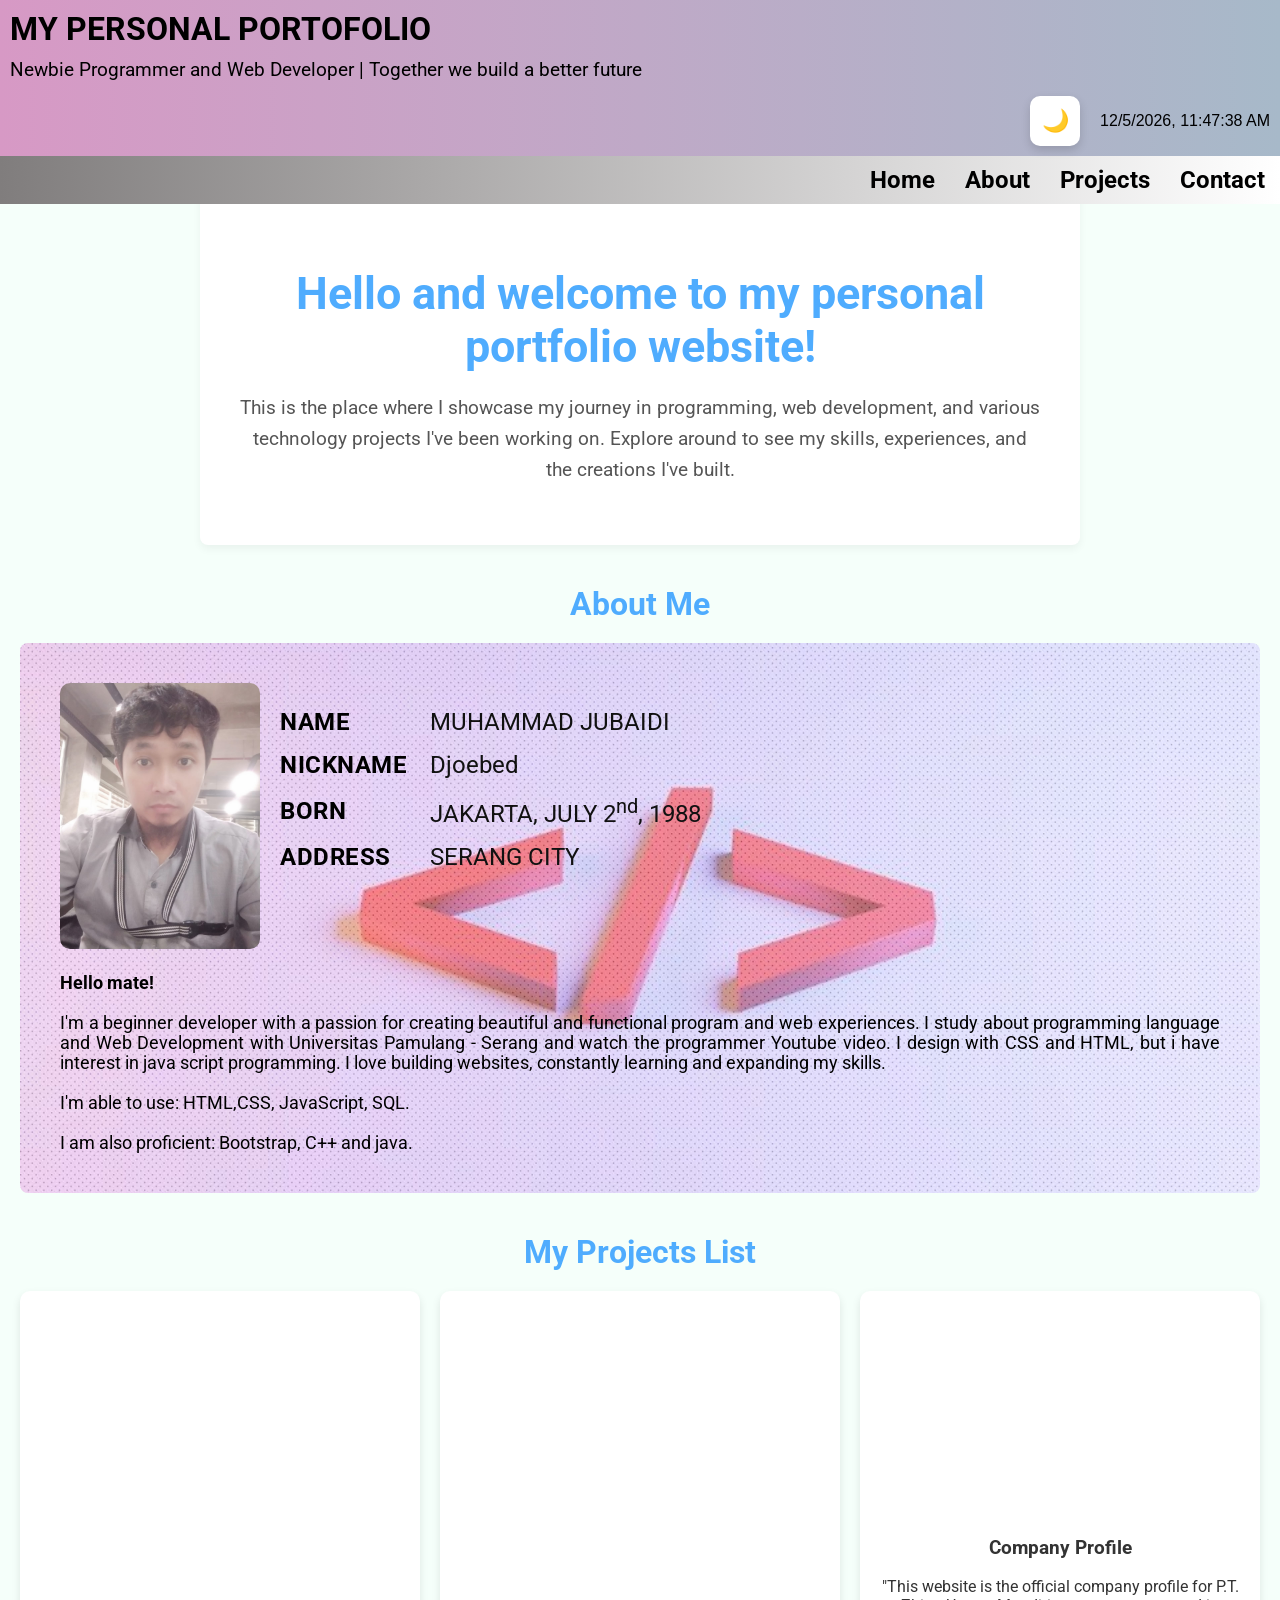
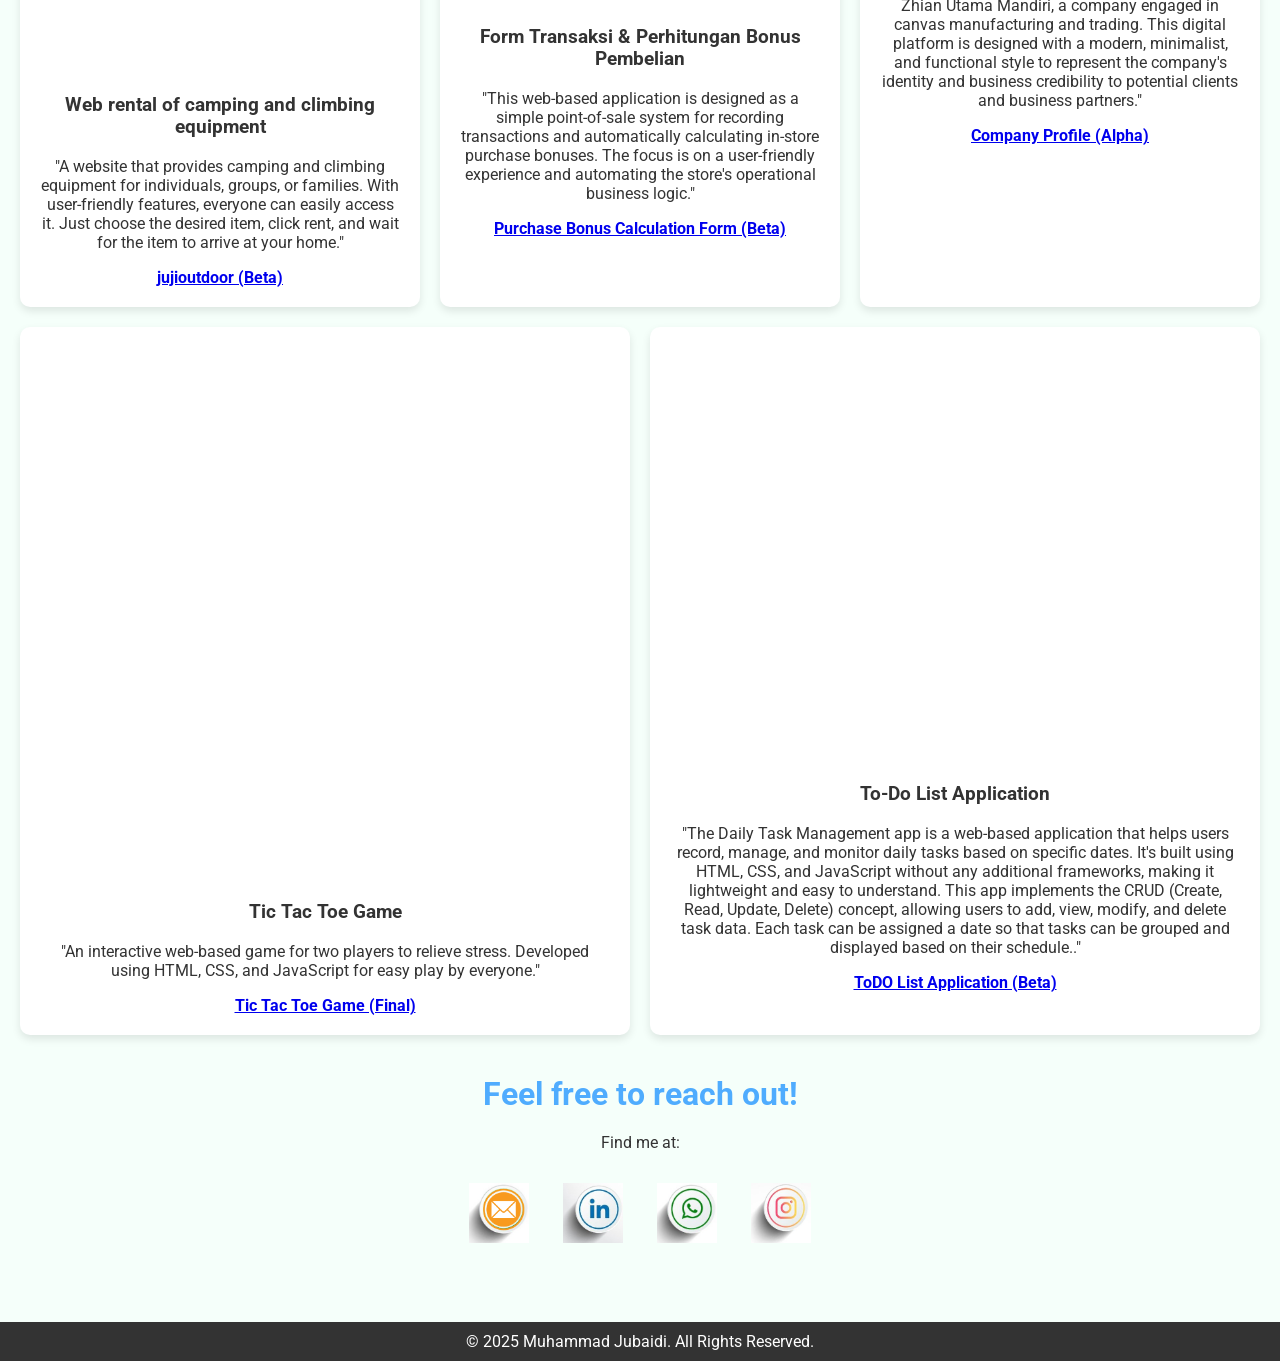
<file: Main page/index.html>
<!doctype html>
<html lang="en">
  <head>
    <meta charset="UTF-8" />
    <meta name="viewport" content="width=device-width, initial-scale=1.0" />
    <title>M. Jubaidi Portfolio</title>
    <link rel="stylesheet" href="Style.css" />
    <link
      href="https://fonts.googleapis.com/css2?family=Roboto:wght@300;400;700&display=swap"
      rel="stylesheet"
    />
    <link rel="icon" href="Immage/mj_icon.png" type="image/x-icon" />

    <link rel="stylesheet" href="https://unpkg.com/aos@next/dist/aos.css" />
  </head>
  <body>

<div class="top-bar">
    <header>
      <h1>MY PERSONAL PORTOFOLIO</h1>
      <p>
        Newbie Programmer and Web Developer | Together we build a better future
      </p>
      <div class="header-right">
        <button id="themeBtn">🌙</button>
        <div id="currentTime"></div>
      </div>
    </header>

    <nav>
      <a href="#">Home</a>
      <a href="#about">About</a>
      <a href="#projects">Projects</a>
      <a href="#contact">Contact</a>
    </nav>
</div>

    <div class="container">
      <section id="home" class="section">
        <div class="home-content">
          <h1>Hello and welcome to my personal portfolio website!</h1>
          <p>
            This is the place where I showcase my journey in programming, web
            development, and various technology projects I've been working on.
            Explore around to see my skills, experiences, and the creations I've
            built.
          </p>
        </div>
      </section>

      <section id="about" class="section">
        <h2>About Me</h2>
        <div class="about">
          <div data-aos="zoom-in" data-aos-duration="500">
            <img src="Immage/Djoebed.jpg" alt="MyPhoto" />
          </div>

          <div class="profile-info">
            <div class="info-item">
              <span class="info-label">NAME</span>
              <span class="info-value">MUHAMMAD JUBAIDI</span>
            </div>
            <div class="info-item">
              <span class="info-label">NICKNAME</span>
              <span class="info-value">Djoebed</span>
            </div>
            <div class="info-item">
              <span class="info-label">BORN</span>
              <span class="info-value">JAKARTA, JULY 2<sup>nd</sup>, 1988</span>
            </div>
            <div class="info-item">
              <span class="info-label">ADDRESS</span>
              <span class="info-value">SERANG CITY</span>
            </div>
          </div>

          <p>
            <b>Hello mate!</b> <br /><br />I'm a beginner developer with a
            passion for creating beautiful and functional program and web
            experiences. I study about programming language and Web Development
            with Universitas Pamulang - Serang and watch the programmer Youtube
            video. I design with CSS and HTML, but i have interest in java
            script programming. I love building websites, constantly learning
            and expanding my skills. <br /><br />I'm able to use: HTML,CSS,
            JavaScript, SQL. <br /><br />I am also proficient: Bootstrap, C++
            and java.
          </p>
        </div>
      </section>

      <section id="projects" class="section">
        <h2>My Projects List</h2>
        <div class="projects">
          <div class="project">
            <div data-aos="zoom-in" data-aos-duration="500">
              <img
                src="Immage/Jujioutdoor.jpg"
                alt="Project 1"
                class="project-img"
              />
            </div>
            <h3>Web rental of camping and climbing equipment</h3>
            <p>
              "A website that provides camping and climbing equipment for
              individuals, groups, or families. With user-friendly features,
              everyone can easily access it. Just choose the desired item, click
              rent, and wait for the item to arrive at your home."
            </p>
            <a href="jujioutdoor/jujioutdoor.html" target="_blank">
              <strong>jujioutdoor (Beta)</strong></a
            >
          </div>

          <div class="project">
            <div data-aos="zoom-in" data-aos-duration="500">
              <img src="Immage/Main_.png" alt="Project 2" class="project-img" />
            </div>
            <h3>Form Transaksi & Perhitungan Bonus Pembelian</h3>
            <p>
              "This web-based application is designed as a simple point-of-sale
              system for recording transactions and automatically calculating
              in-store purchase bonuses. The focus is on a user-friendly
              experience and automating the store's operational business logic."
            </p>
            <a
              href="https://djoebed.github.io/Form-Pembelian-Barang/"
              target="_blank"
            >
              <strong>Purchase Bonus Calculation Form (Beta)</strong></a
            >
          </div>

          <div class="project">
            <div data-aos="zoom-in" data-aos-duration="500">
              <img
                src="Immage/profile_.png"
                alt="Project 3"
                class="project-img"
              />
            </div>
            <h3>Company Profile</h3>
            <p>
              "This website is the official company profile for P.T. Zhian Utama
              Mandiri, a company engaged in canvas manufacturing and trading.
              This digital platform is designed with a modern, minimalist, and
              functional style to represent the company's identity and business
              credibility to potential clients and business partners."
            </p>
            <a
              href="https://djoebed.github.io/Company-Profile/Company%20Profile/index.html"
              target="_blank"
            >
              <strong>Company Profile (Alpha)</strong></a
            >
          </div>

          <div class="project">
            <div data-aos="zoom-in" data-aos-duration="500">
              <img
                src="Immage/TcToe_.png"
                alt="Project 4"
                class="project-img"
              />
            </div>
            <h3>Tic Tac Toe Game</h3>
            <p>
              "An interactive web-based game for two players to relieve stress.
              Developed using HTML, CSS, and JavaScript for easy play by
              everyone."
            </p>
            <a
              href="https://djoebed.github.io/Tic_Tac_Toe_Game/Tic Tac Toe/index.html"
              target="_blank"
              ><strong>Tic Tac Toe Game (Final)</strong></a
            >
          </div>

          <div class="project">
            <div data-aos="zoom-in" data-aos-duration="500">
              <img
                src="Immage/todolist_.png"
                alt="Project 5"
                class="project-img"
              />
            </div>
            <h3>To-Do List Application</h3>
            <p>
              "The Daily Task Management app is a web-based application that
              helps users record, manage, and monitor daily tasks based on
              specific dates. It's built using HTML, CSS, and JavaScript without
              any additional frameworks, making it lightweight and easy to
              understand. This app implements the CRUD (Create, Read, Update,
              Delete) concept, allowing users to add, view, modify, and delete
              task data. Each task can be assigned a date so that tasks can be
              grouped and displayed based on their schedule.."
            </p>
            <a
              href="https://djoebed.github.io/To-do-list-aplication/"
              target="_blank"
              ><strong>ToDO List Application (Beta)</strong></a
            >
          </div>
        </div>
      </section>

      <section id="contact" class="section">
        <h2>Feel free to reach out!</h2>
        <div class="contact">
          <p>Find me at:</p>
          <a href="mailto:djoebed@outlook.com">
            <img
              src="Immage/email.png"
              alt="email.png"
              style="width: 60px; height: 60px"
          /></a>
          <a href="https://linkedin.com/in/muhammad jubaidi" target="_blank">
            <img
              src="Immage/Linkdin.jpg"
              alt="Linkdin.jpg"
              style="width: 60px; height: 60px"
          /></a>
          <a href="#" onclick="sendWhatsApp()">
            <img
              src="Immage/WA.jpg"
              alt="WhatsApp"
              style="width: 60px; height: 60px"
            />
          </a>
          <a href="https://www.instagram.com/djoebed" target="_blank">
            <img
              src="Immage/IG.jpg"
              alt="Instagram.jpg"
              style="width: 60px; height: 60px"
          /></a>
        </div>
      </section>
    </div>

    <div id="imageModal" class="modal">
      <span class="close-modal">&times;</span>
      <img class="modal-content" id="modalImg" />
      <div id="modalCaption"></div>
    </div>

    <button id="backToTop" class="back-to-top" title="Kembali ke Atas">
      &#8593;
    </button>

    <script src="Script.js"></script>

    <script src="https://unpkg.com/aos@next/dist/aos.js"></script>
    <script>
      AOS.init({
        once: false,
      });
    </script>

    <footer>&copy; 2025 Muhammad Jubaidi. All Rights Reserved.</footer>
  </body>
</html>
</file>
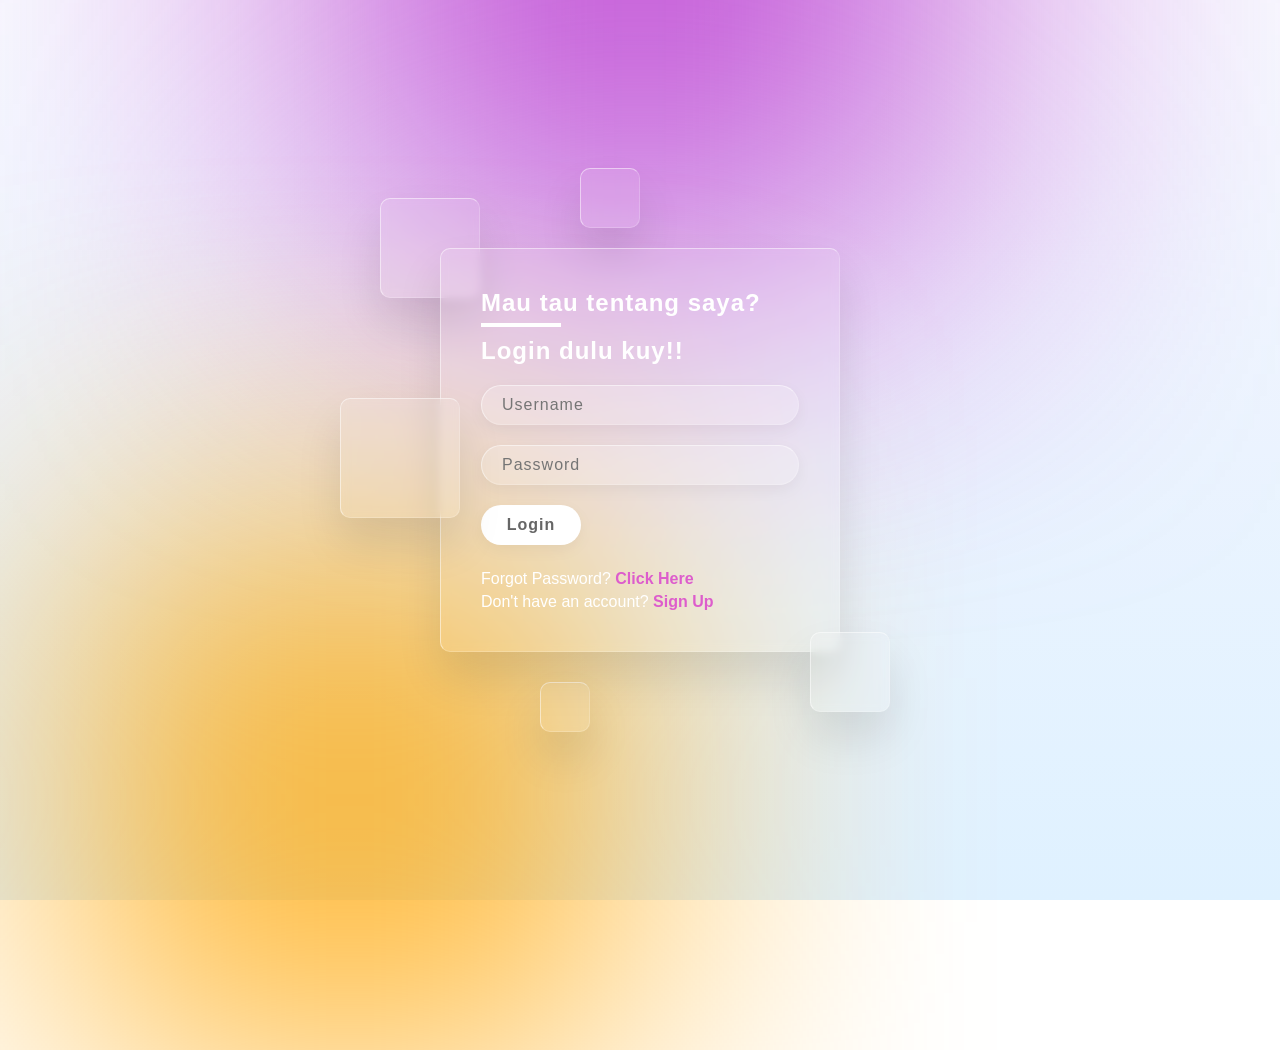
<file: login.html>
<!DOCTYPE html>
<html lang="en">
<head>
  <meta charset="UTF-8">
  <meta name="viewport" content="width=device-width, initial-scale=1.0">
  <title>Document</title>
  <link rel="stylesheet" href="style.css">
</head>
<body>
  <section>
    <div class="colour"></div>
    <div class="colour"></div>
    <div class="colour"></div>
    <div class="box">
        <div class="square" style="--i: 0"></div>
        <div class="square" style="--i: 1"></div>
        <div class="square" style="--i: 2"></div>
        <div class="square" style="--i: 3"></div>
        <div class="square" style="--i: 4"></div>
        <div class="container">
            <div class="form">
                <h2>Mau tau tentang saya?</h2>
                <h3>Login dulu kuy!!</h3>
                <form onsubmit="return login()">
                    <div class="input__box">
                        <input type="text" placeholder="Username" />
                    </div>
                    <div class="input__box">
                        <input type="password" placeholder="Password" />
                    </div>
                    <div class="input__box">
                        <input type="submit" value="Login" />
                    </div>
                    <p class="forget">
                        Forgot Password? <a href="#">Click Here</a>
                    </p>
                    <p class="forget">
                        Don't have an account? <a href="#">Sign Up</a>
                    </p>
                </form>
            </div>
        </div>
    </div>
  </section>
  <script src="script.js"></script>
</body>
</html>
</file>
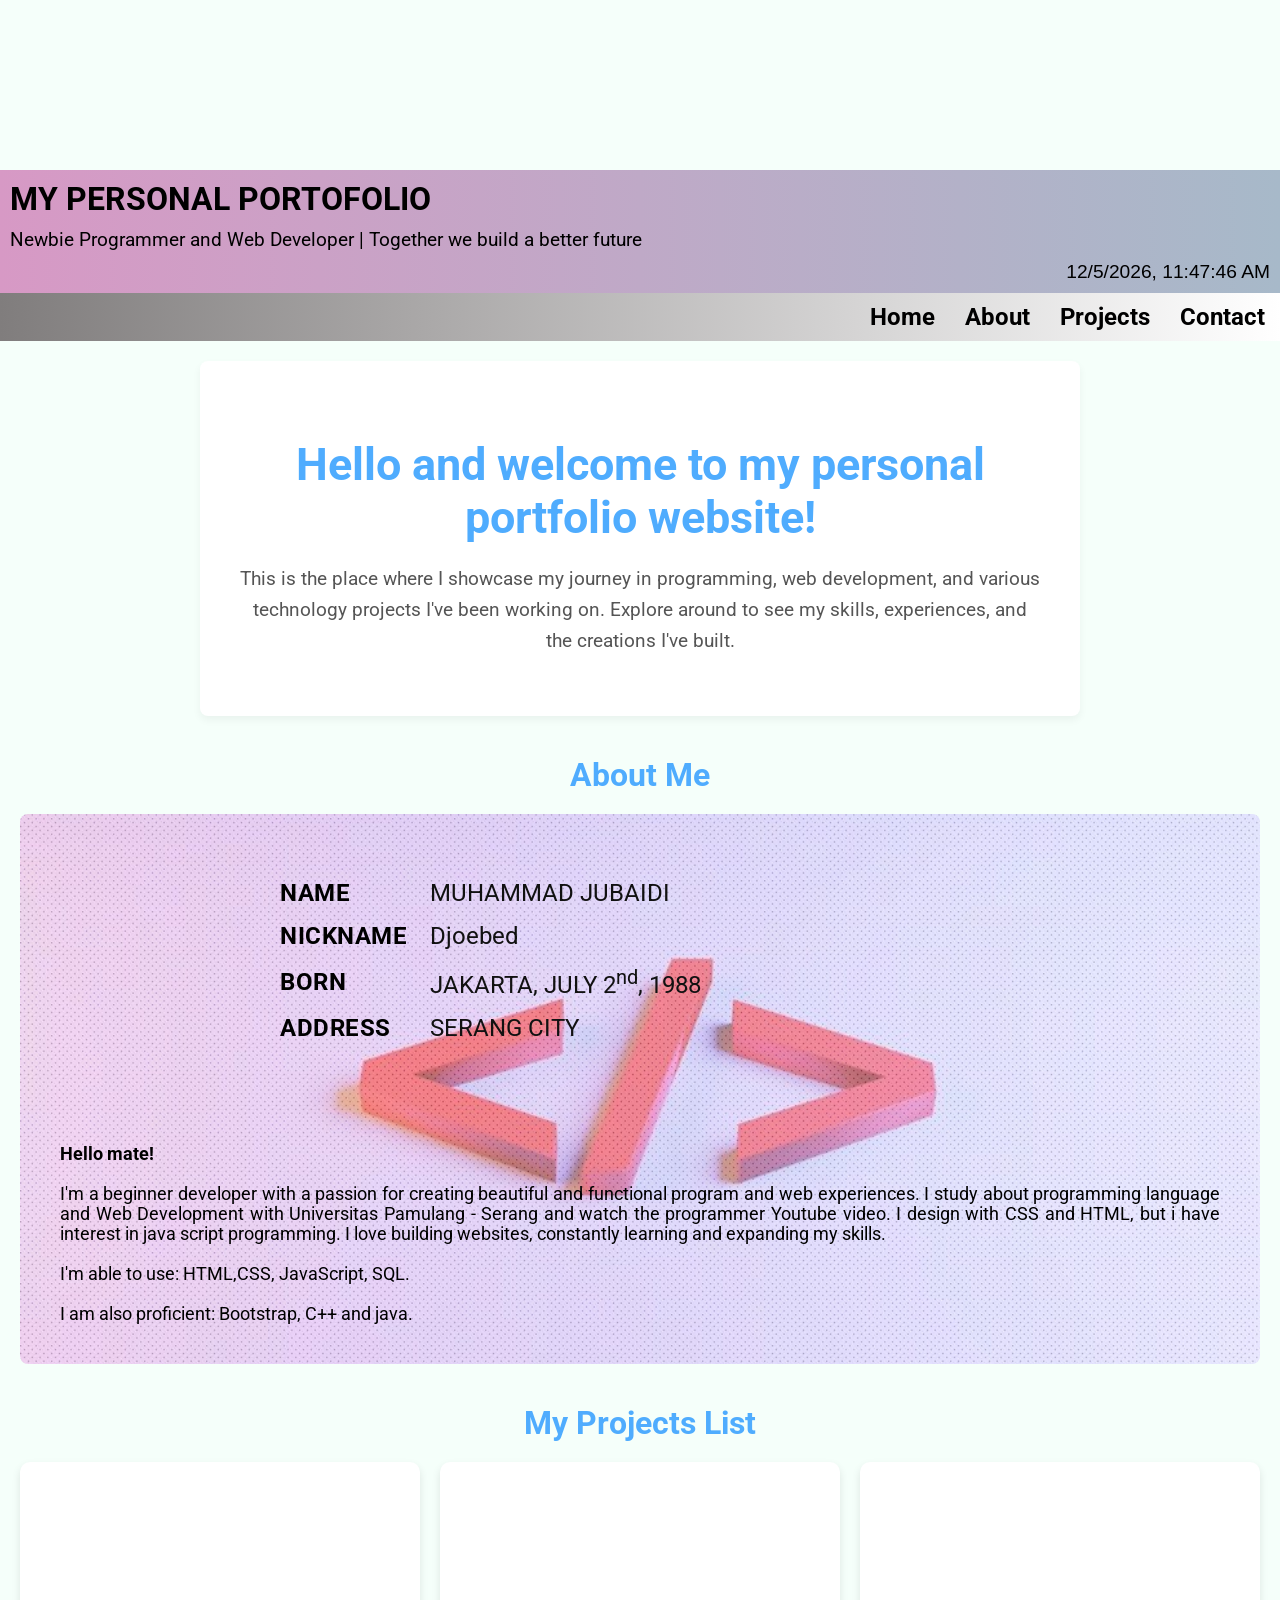
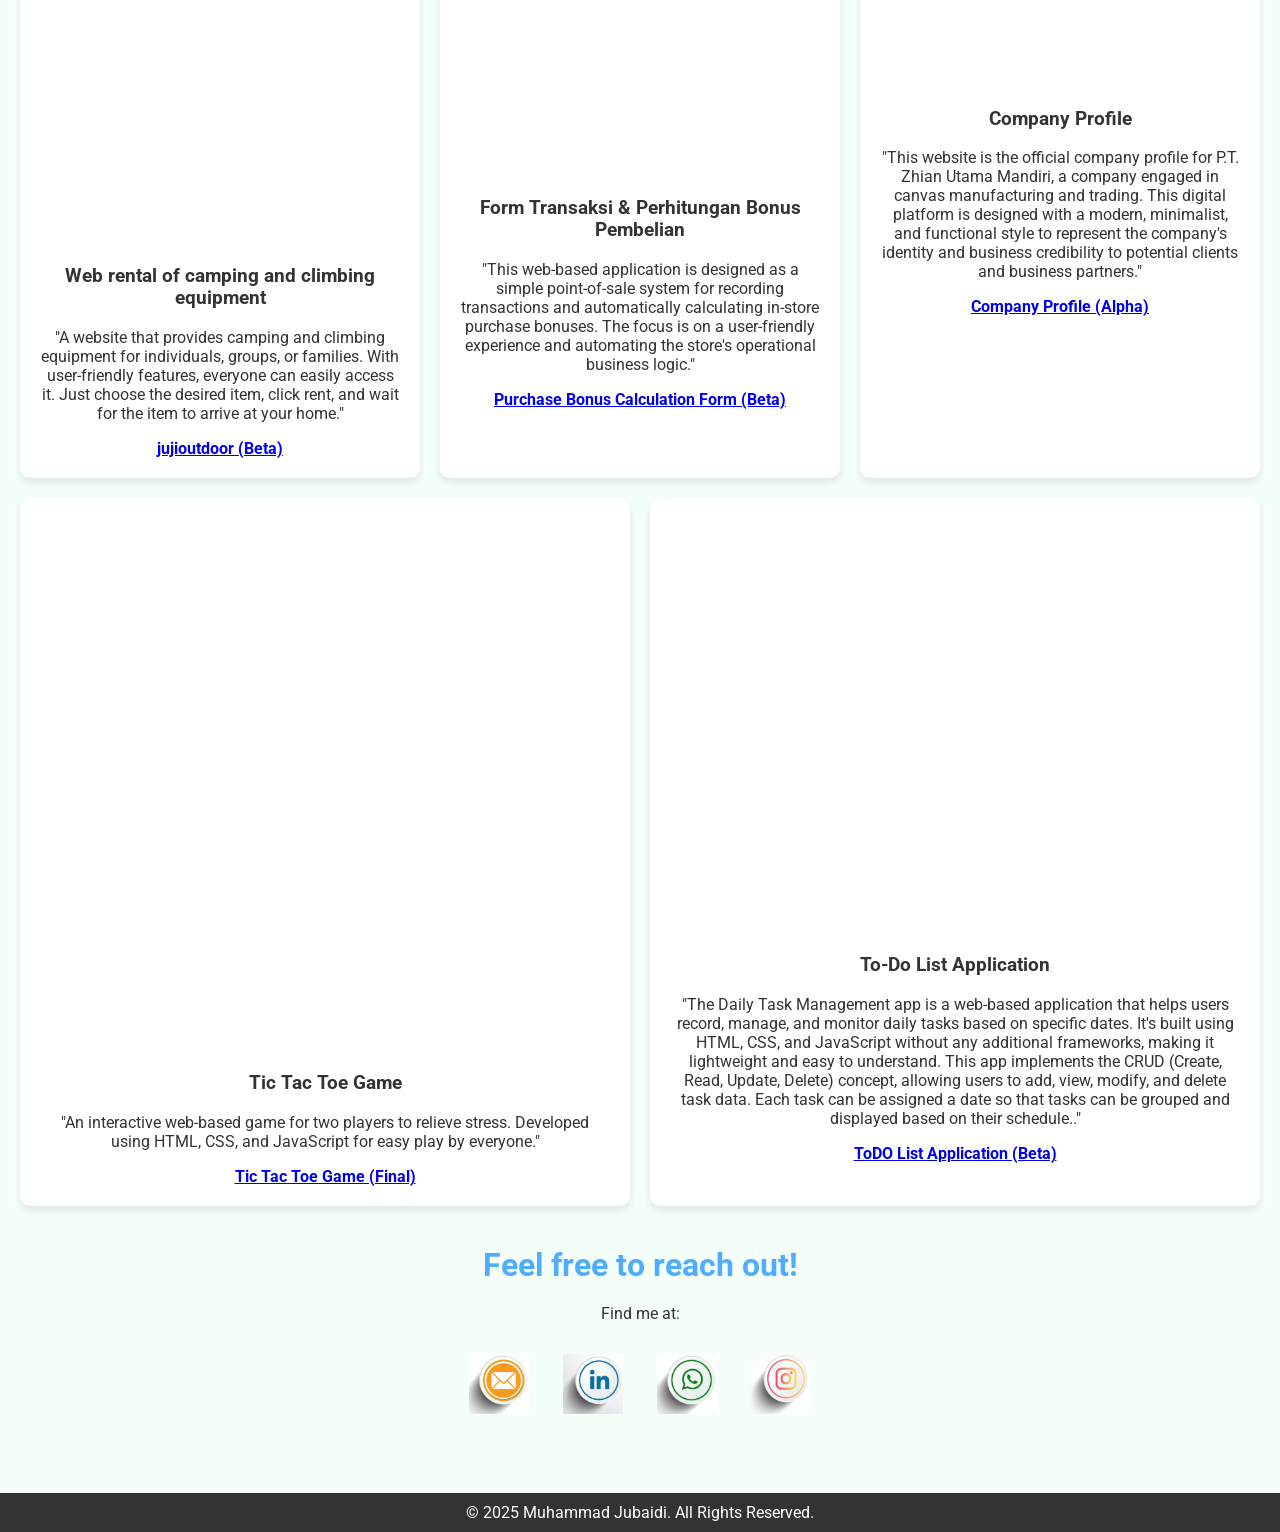
<file: Main page/Djoebed_portofolio.html>
<!doctype html>
<html lang="en">
  <head>
    <meta charset="UTF-8" />
    <meta name="viewport" content="width=device-width, initial-scale=1.0" />
    <title>M. Jubaidi Portfolio</title>
    <link rel="stylesheet" href="Style.css" />
    <link
      href="https://fonts.googleapis.com/css2?family=Roboto:wght@300;400;700&display=swap"
      rel="stylesheet"
    />
    <link rel="icon" href="Immage/mj_icon.png" type="image/x-icon" />

    <link rel="stylesheet" href="https://unpkg.com/aos@next/dist/aos.css" />
  </head>
  <body>
    <header>
      <h1>MY PERSONAL PORTOFOLIO</h1>
      <p>
        Newbie Programmer and Web Developer | Together we build a better future
      </p>
      <p id="currentTime"></p>
    </header>

    <nav>
      <a href="#">Home</a>
      <a href="#about">About</a>
      <a href="#projects">Projects</a>
      <a href="#contact">Contact</a>
    </nav>

    <div class="container">
      <section id="home" class="section">
        <div class="home-content">
          <h1>Hello and welcome to my personal portfolio website!</h1>
          <p>
            This is the place where I showcase my journey in programming, web
            development, and various technology projects I've been working on.
            Explore around to see my skills, experiences, and the creations I've
            built.
          </p>
        </div>
      </section>

      <section id="about" class="section">
        <h2>About Me</h2>
        <div class="about">
          <div data-aos="zoom-in" data-aos-duration="500">
            <img src="Immage/Djoebed.jpg" alt="MyPhoto" />
          </div>

          <div class="profile-info">
            <div class="info-item">
              <span class="info-label">NAME</span>
              <span class="info-value">MUHAMMAD JUBAIDI</span>
            </div>
            <div class="info-item">
              <span class="info-label">NICKNAME</span>
              <span class="info-value">Djoebed</span>
            </div>
            <div class="info-item">
              <span class="info-label">BORN</span>
              <span class="info-value">JAKARTA, JULY 2<sup>nd</sup>, 1988</span>
            </div>
            <div class="info-item">
              <span class="info-label">ADDRESS</span>
              <span class="info-value">SERANG CITY</span>
            </div>
          </div>

          <p>
            <b>Hello mate!</b> <br /><br />I'm a beginner developer with a
            passion for creating beautiful and functional program and web
            experiences. I study about programming language and Web Development
            with Universitas Pamulang - Serang and watch the programmer Youtube
            video. I design with CSS and HTML, but i have interest in java
            script programming. I love building websites, constantly learning
            and expanding my skills. <br /><br />I'm able to use: HTML,CSS,
            JavaScript, SQL. <br /><br />I am also proficient: Bootstrap, C++
            and java.
          </p>
        </div>
      </section>

      <section id="projects" class="section">
        <h2>My Projects List</h2>
        <div class="projects">
          <div class="project">
            <div data-aos="zoom-in" data-aos-duration="500">
              <img
                src="Immage/Jujioutdoor.jpg"
                alt="Project 1"
                class="project-img"
              />
            </div>
            <h3>Web rental of camping and climbing equipment</h3>
            <p>
              "A website that provides camping and climbing equipment for
              individuals, groups, or families. With user-friendly features,
              everyone can easily access it. Just choose the desired item, click
              rent, and wait for the item to arrive at your home."
            </p>
            <a href="jujioutdoor/jujioutdoor.html" target="_blank">
              <strong>jujioutdoor (Beta)</strong></a
            >
          </div>

          <div class="project">
            <div data-aos="zoom-in" data-aos-duration="500">
              <img src="Immage/Main_.png" alt="Project 2" class="project-img" />
            </div>
            <h3>Form Transaksi & Perhitungan Bonus Pembelian</h3>
            <p>
              "This web-based application is designed as a simple point-of-sale
              system for recording transactions and automatically calculating
              in-store purchase bonuses. The focus is on a user-friendly
              experience and automating the store's operational business logic."
            </p>
            <a
              href="https://djoebed.github.io/Form-Pembelian-Barang/"
              target="_blank"
            >
              <strong>Purchase Bonus Calculation Form (Beta)</strong></a
            >
          </div>

          <div class="project">
            <div data-aos="zoom-in" data-aos-duration="500">
              <img
                src="Immage/profile_.png"
                alt="Project 3"
                class="project-img"
              />
            </div>
            <h3>Company Profile</h3>
            <p>
              "This website is the official company profile for P.T. Zhian Utama
              Mandiri, a company engaged in canvas manufacturing and trading.
              This digital platform is designed with a modern, minimalist, and
              functional style to represent the company's identity and business
              credibility to potential clients and business partners."
            </p>
            <a
              href="https://djoebed.github.io/Company-Profile/Company%20Profile/index.html"
              target="_blank"
            >
              <strong>Company Profile (Alpha)</strong></a
            >
          </div>

          <div class="project">
            <div data-aos="zoom-in" data-aos-duration="500">
              <img
                src="Immage/TcToe_.png"
                alt="Project 4"
                class="project-img"
              />
            </div>
            <h3>Tic Tac Toe Game</h3>
            <p>
              "An interactive web-based game for two players to relieve stress.
              Developed using HTML, CSS, and JavaScript for easy play by
              everyone."
            </p>
            <a
              href="https://djoebed.github.io/Tic_Tac_Toe_Game/Tic Tac Toe/index.html"
              target="_blank"
              ><strong>Tic Tac Toe Game (Final)</strong></a
            >
          </div>

          <div class="project">
            <div data-aos="zoom-in" data-aos-duration="500">
              <img
                src="Immage/todolist_.png"
                alt="Project 5"
                class="project-img"
              />
            </div>
            <h3>To-Do List Application</h3>
            <p>
              "The Daily Task Management app is a web-based application that
              helps users record, manage, and monitor daily tasks based on
              specific dates. It's built using HTML, CSS, and JavaScript without
              any additional frameworks, making it lightweight and easy to
              understand. This app implements the CRUD (Create, Read, Update,
              Delete) concept, allowing users to add, view, modify, and delete
              task data. Each task can be assigned a date so that tasks can be
              grouped and displayed based on their schedule.."
            </p>
            <a
              href="https://djoebed.github.io/To-do-list-aplication/"
              target="_blank"
              ><strong>ToDO List Application (Beta)</strong></a
            >
          </div>
        </div>
      </section>

      <section id="contact" class="section">
        <h2>Feel free to reach out!</h2>
        <div class="contact">
          <p>Find me at:</p>
          <a href="mailto:djoebed@outlook.com">
            <img
              src="Immage/email.png"
              alt="email.png"
              style="width: 60px; height: 60px"
          /></a>
          <a href="https://linkedin.com/in/muhammad jubaidi" target="_blank">
            <img
              src="Immage/Linkdin.jpg"
              alt="Linkdin.jpg"
              style="width: 60px; height: 60px"
          /></a>
          <a href="https://web.whatsapp.com/+6285882583744" target="_blank">
            <img
              src="Immage/WA.jpg"
              alt="WhatsApp.jpg"
              style="width: 60px; height: 60px"
          /></a>
          <a href="https://www.instagram.com/djoebed" target="_blank">
            <img
              src="Immage/IG.jpg"
              alt="Instagram.jpg"
              style="width: 60px; height: 60px"
          /></a>
        </div>
      </section>
    </div>

    <div id="imageModal" class="modal">
      <span class="close-modal">&times;</span>
      <img class="modal-content" id="modalImg" />
      <div id="modalCaption"></div>
    </div>

    <button id="backToTop" class="back-to-top" title="Kembali ke Atas">
      &#8593;
    </button>

    <script src="Script.js"></script>

    <script src="https://unpkg.com/aos@next/dist/aos.js"></script>
    <script>
      AOS.init({
        once: false,
      });
    </script>

    <footer>&copy; 2025 Muhammad Jubaidi. All Rights Reserved.</footer>
  </body>
</html>
</file>
<file: Main page/Style.css>
html {
  scroll-behavior: smooth;
  scroll-padding-top: 190px; 
}

body {
  margin: 0;
  font-family: "Roboto", sans-serif;
  background: #f5fffa;
  color: #333;
padding-top: 170px;
}

.top-bar {
  position: fixed;
  top: 0;
  left: 0;
  width: 100%;
  z-index: 1000;
}

header {
  background: linear-gradient(to right, #d799c5, #a7b9c9);
  color: #000000;
  padding: 10px;
  text-align: left;
}

header h1 {
  margin: 0;
  font-size: 2em;
}

header p {
  margin: 10px 0 0;
  font-size: 1.2em;
}

#currentTime {
  font-family: Arial;
  text-align: right;
}

.header-right {
  display: flex;
  justify-content: flex-end;
  align-items: center;
  gap: 20px;
  margin-top: 15px;
}

#themeBtn {
  width: 50px;
  height: 50px;
  border: none;
  border-radius: 10px;
  background: white;
  cursor: pointer;
  font-size: 22px;
  box-shadow: 0 4px 10px rgba(0, 0, 0, 0.15);
  transition: all 0.3s ease;
}

#themeBtn:hover {
  transform: scale(1.1);
  background: #f5f5f5;
}

nav {
  display: flex;
  justify-content: right;
  background: linear-gradient(to right, rgb(128, 125, 125), white);
  padding: 10px 0;
}

nav a {
  color: black;
  text-decoration: none;
  margin: 0 15px;
  font-weight: bold;
  transition: color 0.4s;
  font-size: 1.5em;
}

nav a:hover {
  color: #00f2fe;
}

.container {
  width: auto;
  padding: 20px;
  box-sizing: border-box;
}

.section {
  margin-bottom: 40px;
}

.section h1 {
  font-size: 3em;
  margin-bottom: 30px;
  color: black;
  text-align: center;
}

.section h2 {
  font-size: 2em;
  margin-bottom: 20px;
  color: #4facfe;
  text-align: center;
}

.projects {
  display: flex;
  gap: 20px;
  flex-wrap: wrap;
}

.home-content {
  text-align: center;
  padding: 40px;
  background: #ffffff;
  border-radius: 8px;
  box-shadow: 0 4px 8px rgba(0, 0, 0, 0.05);
  max-width: 800px;
  margin: 0 auto;
}

.home-content h1 {
  font-size: 2.8em;
  color: #4facfe;
  margin-bottom: 20px;
}

.home-content p {
  font-size: 1.2em;
  line-height: 1.6;
  color: #555;
  text-align: center;
}

.about {
  background-image: url("Immage/Tag.jpg");
  background-size: cover;
  background-position: center;
  background-repeat: no-repeat;
  padding: 40px;
  border-radius: 8px;
  display: flex;
  gap: 20px;
  flex-wrap: wrap;
}

.about img {
  width: 100%;
  max-width: 200px;
  border-radius: 10px;
}

.about p {
  color: black;
  margin: 0;
  text-align: justify;
  font-size: 1.1em;
}

.profile-info {
  display: flex;
  flex-direction: column;
  gap: 15px;
  margin-top: 25px;
  width: 100%;
  max-width: 450px;
}

.info-item {
  display: grid;
  grid-template-columns: 120px 1fr;
  align-items: center;
  gap: 30px;
}

.info-label {
  font-weight: bold;
  color: black;
  font-size: 1.5em;
  letter-spacing: 0.5px;
}

.info-value {
  color: #111;
  font-size: 1.5em;
  word-break: break-word;
}

@media only screen and (max-width: 500px) {
  .info-item {
    grid-template-columns: 1fr;
    gap: 2px;
    margin-bottom: 5px;
  }

  .info-label {
    font-size: 1em;
  }

  .info-value {
    font-size: 1.05em;
    padding-left: 5px;
  }
}

.project {
  text-align: center;
  background: white;
  border-radius: 10px;
  box-shadow: 0 4px 8px rgba(0, 0, 0, 0.1);
  padding: 20px;
  flex: 1 1 calc(33.333% - 20px);
  box-sizing: border-box;

  transition:
    transform 0.4s cubic-bezier(0.175, 0.885, 0.32, 1.275),
    box-shadow 0.4s ease;
  cursor: default;
}

.project:hover {
  transform: translateY(-12px) scale(1.02);
  box-shadow: 0 12px 24px rgba(0, 0, 0, 0.2);
}

.project img {
  max-width: 100%;
  border-radius: 10px;
}

.project-img {
  cursor: pointer;
  transition: opacity 0.3s ease;
}

.project-img:hover {
  opacity: 0.9;
}

.contact {
  text-align: center;
}

.contact a {
  display: inline-block;
  margin: 10px;
  padding: 5px 5px;
  color: white;
  text-decoration: none;
  border-radius: 5px;
  transition: background 0.3s;
}

.contact a:hover {
  background: #00f2fe;
}

footer {
  text-align: center;
  padding: 10px;
  background: #333;
  color: white;
}

.modal {
  display: none;
  position: fixed;
  z-index: 9999;
  padding-top: 100px;
  left: 0;
  top: 0;
  width: 100%;
  height: 100%;
  overflow: auto;
  background-color: rgba(0, 0, 0, 0.85);
  backdrop-filter: blur(5px);
}

.modal-content {
  margin: auto;
  display: block;
  max-width: 80%;
  max-height: 70vh;
  border-radius: 8px;
  animation: zoomAnimation 0.3s ease;
}

#modalCaption {
  margin: auto;
  display: block;
  width: 80%;
  text-align: center;
  color: #fff;
  padding: 15px 0;
  font-size: 1.2em;
  font-weight: bold;
}

.close-modal {
  position: absolute;
  top: 35px;
  right: 45px;
  color: #f1f1f1;
  font-size: 40px;
  font-weight: bold;
  transition: 0.3s;
  cursor: pointer;
}

.close-modal:hover,
.close-modal:focus {
  color: #4facfe;
  transform: scale(1.1);
}

@keyframes zoomAnimation {
  from {
    transform: scale(0.7);
    opacity: 0;
  }
  to {
    transform: scale(1);
    opacity: 1;
  }
}

@media only screen and (max-width: 700px) {
  .modal-content {
    max-width: 100%;
  }
  .close-modal {
    top: 15px;
    right: 25px;
  }
}

.back-to-top {
  display: none; /* Tersembunyi secara default */
  position: fixed; /* Melayang stabil di layar */
  bottom: 30px;
  right: 30px;
  z-index: 99;
  border: 2px solid #4facfe;
  outline: none;
  background-color: white;
  color: #4facfe;
  cursor: pointer;
  width: 50px;
  height: 50px;
  border-radius: 50px;
  font-size: 22px;
  font-weight: bold;
  box-shadow: 0 4px 10px rgba(0, 0, 0, 0.15);
  transition: all 0.3s ease;
}

.back-to-top:hover {
  background-color: #000000;
  color: white;
  transform: translateY(-5px);
}

@media only screen and (max-width: 700px) {
  .back-to-top {
    bottom: 20px;
    right: 20px;
    width: 45px;
    height: 45px;
    font-size: 18px;
  }
}

.dark-mode {
  background: #121212;
  color: white;
}

.dark-mode header {
  background: linear-gradient(to right, #2c2c2c, #1c1c1c);
  color: white;
}

.dark-mode nav {
  background: linear-gradient(to right, #222, #111);
}

.dark-mode nav a {
  color: white;
}

.dark-mode .home-content,
.dark-mode .project {
  background: #1f1f1f;
  color: white;
}

.dark-mode footer {
  background: black;
}

.dark-mode .info-label,
.dark-mode .info-value,
.dark-mode .about p {
  color: white;
}
</file>
<file: style.css>
* {
    margin: 0;
    padding: 0;
    box-sizing: border-box;
    font-family: "Poppins", sans-serif;
  }
  
  body {
    overflow: hidden;
  }
  
  section {
    display: flex;
    min-height: 100vh;
    align-items: center;
    justify-content: center;
    background: linear-gradient(to bottom, #f7f7fe, #dff1ff);
  }
  
  section .colour {
    position: absolute;
    filter: blur(150px);
  }
  
  section .colour:nth-child(1) {
    top: -350px;
    width: 600px;
    height: 600px;
    background: #bf4ad4;
  }
  
  section .colour:nth-child(2) {
    left: 100px;
    width: 500px;
    height: 500px;
    bottom: -150px;
    background: #ffa500;
  }
  
  section .colour:nth-child(3) {
    right: 100px;
    bottom: 50px;
    width: 300px;
    height: 300px;
  }
  
  .box {
    position: relative;
  }
  
  .box .square {
    position: absolute;
    border-radius: 10px;
    backdrop-filter: blur(5px);
    background: rgba(255, 255, 255, 0.1);
    animation-delay: calc(-1s * var(--i));
    animation: animate 10s linear infinite;
    box-shadow: 0 25px 45px rgba(0, 0, 0, 0.1);
    border: 1px solid rgba(255, 255, 255, 0.5);
    border-right: 1px solid rgba(255, 255, 255, 0.2);
    border-bottom: 1px solid rgba(255, 255, 255, 0.2);
  }
  
  @keyframes animate {
  
    0%,
    100% {
        transform: translateY(-40px);
    }
  
    50% {
        transform: translateY(40px);
    }
  }
  
  .box .square:nth-child(1) {
    top: -50px;
    left: -60px;
    width: 100px;
    height: 100px;
  }
  
  .box .square:nth-child(2) {
    z-index: 2;
    top: 150px;
    left: -100px;
    width: 120px;
    height: 120px;
  }
  
  .box .square:nth-child(3) {
    z-index: 2;
    width: 80px;
    height: 80px;
    right: -50px;
    bottom: -60px;
  }
  
  .box .square:nth-child(4) {
    left: 100px;
    width: 50px;
    height: 50px;
    bottom: -80px;
  }
  
  .box .square:nth-child(5) {
    top: -80px;
    left: 140px;
    width: 60px;
    height: 60px;
  }
  
  .container {
    width: 400px;
    display: flex;
    min-height: 400px;
    position: relative;
    border-radius: 10px;
    align-items: center;
    justify-content: center;
    backdrop-filter: blur(5px);
    background: rgba(255, 255, 255, 0.1);
    box-shadow: 0 25px 45px rgba(0, 0, 0, 0.1);
    border: 1px solid rgba(255, 255, 255, 0.5);
    border-right: 1px solid rgba(255, 255, 255, 0.2);
    border-bottom: 1px solid rgba(255, 255, 255, 0.2);
  }
  
  .form {
    width: 100%;
    height: 100%;
    padding: 40px;
    position: relative;
  }
  
  .form h2, h3 {
    color: #fff;
    font-size: 24px;
    font-weight: 600;
    position: relative;
    letter-spacing: 1px;
    margin-bottom: 20px;
  }
  
  .form h2::before {
    left: 0;
    width: 80px;
    height: 4px;
    content: "";
    bottom: -10px;
    background: #fff;
    position: absolute;
  }
  
  .form .input__box {
    width: 100%;
    margin-top: 20px;
  }
  
  .form .input__box input {
    width: 100%;
    color: #fff;
    border: none;
    outline: none;
    font-size: 16px;
    padding: 10px 20px;
    letter-spacing: 1px;
    border-radius: 35px;
    background: rgba(255, 255, 255, 0.2);
    border: 1px solid rgba(255, 255, 255, 0.5);
    box-shadow: 0 5px 15px rgba(0, 0, 0, 0.05);
    border-right: 1px solid rgba(255, 255, 255, 0.2);
    border-bottom: 1px solid rgba(255, 255, 255, 0.2);
  }
  
  .form::placeholder {
    color: #fff;
  }
  
  .form .input__box input[type="submit"] {
    color: #666;
    cursor: pointer;
    background: #fff;
    max-width: 100px;
    font-weight: 600;
    margin-bottom: 20px;
  }
  
  .forget {
    color: #fff;
    margin-top: 5px;
  }
  
  .forget a {
    color: #dd5dcc;
    font-weight: 600;
    text-decoration: none;
  }
</file>
